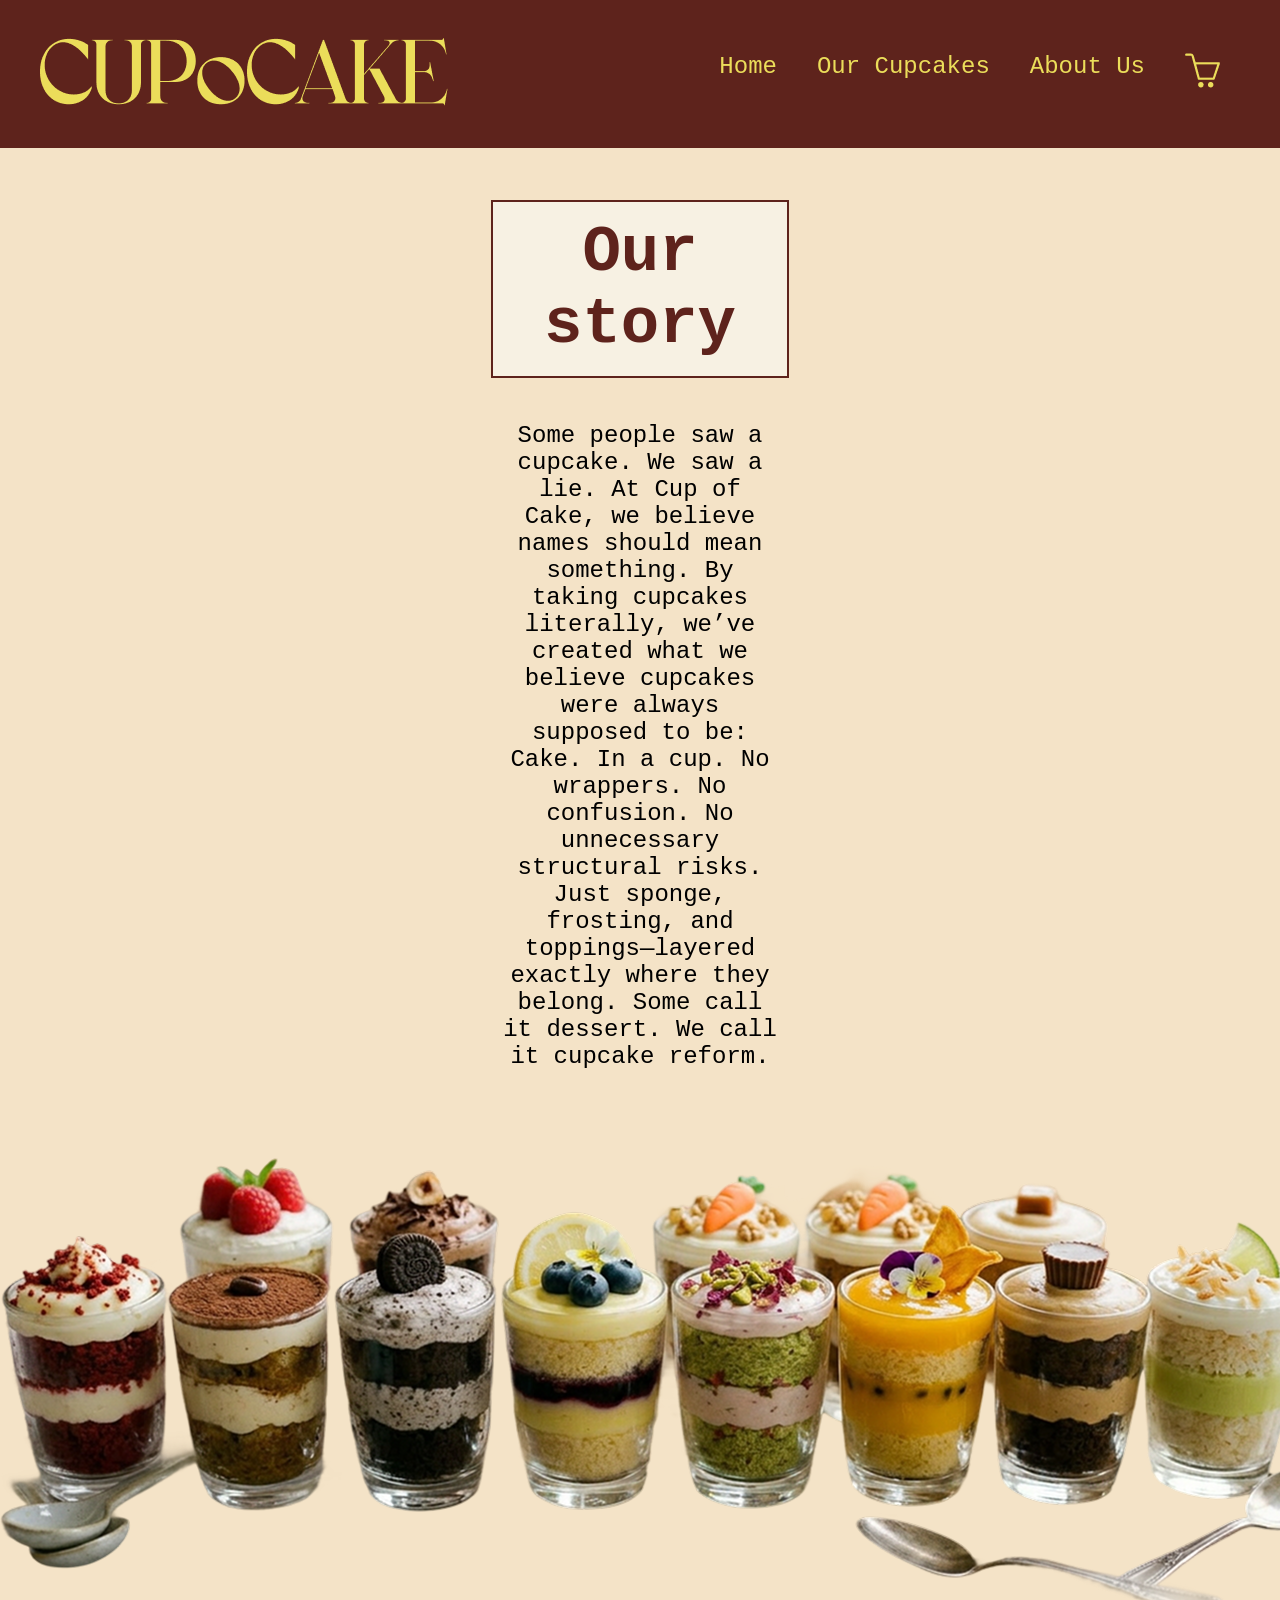
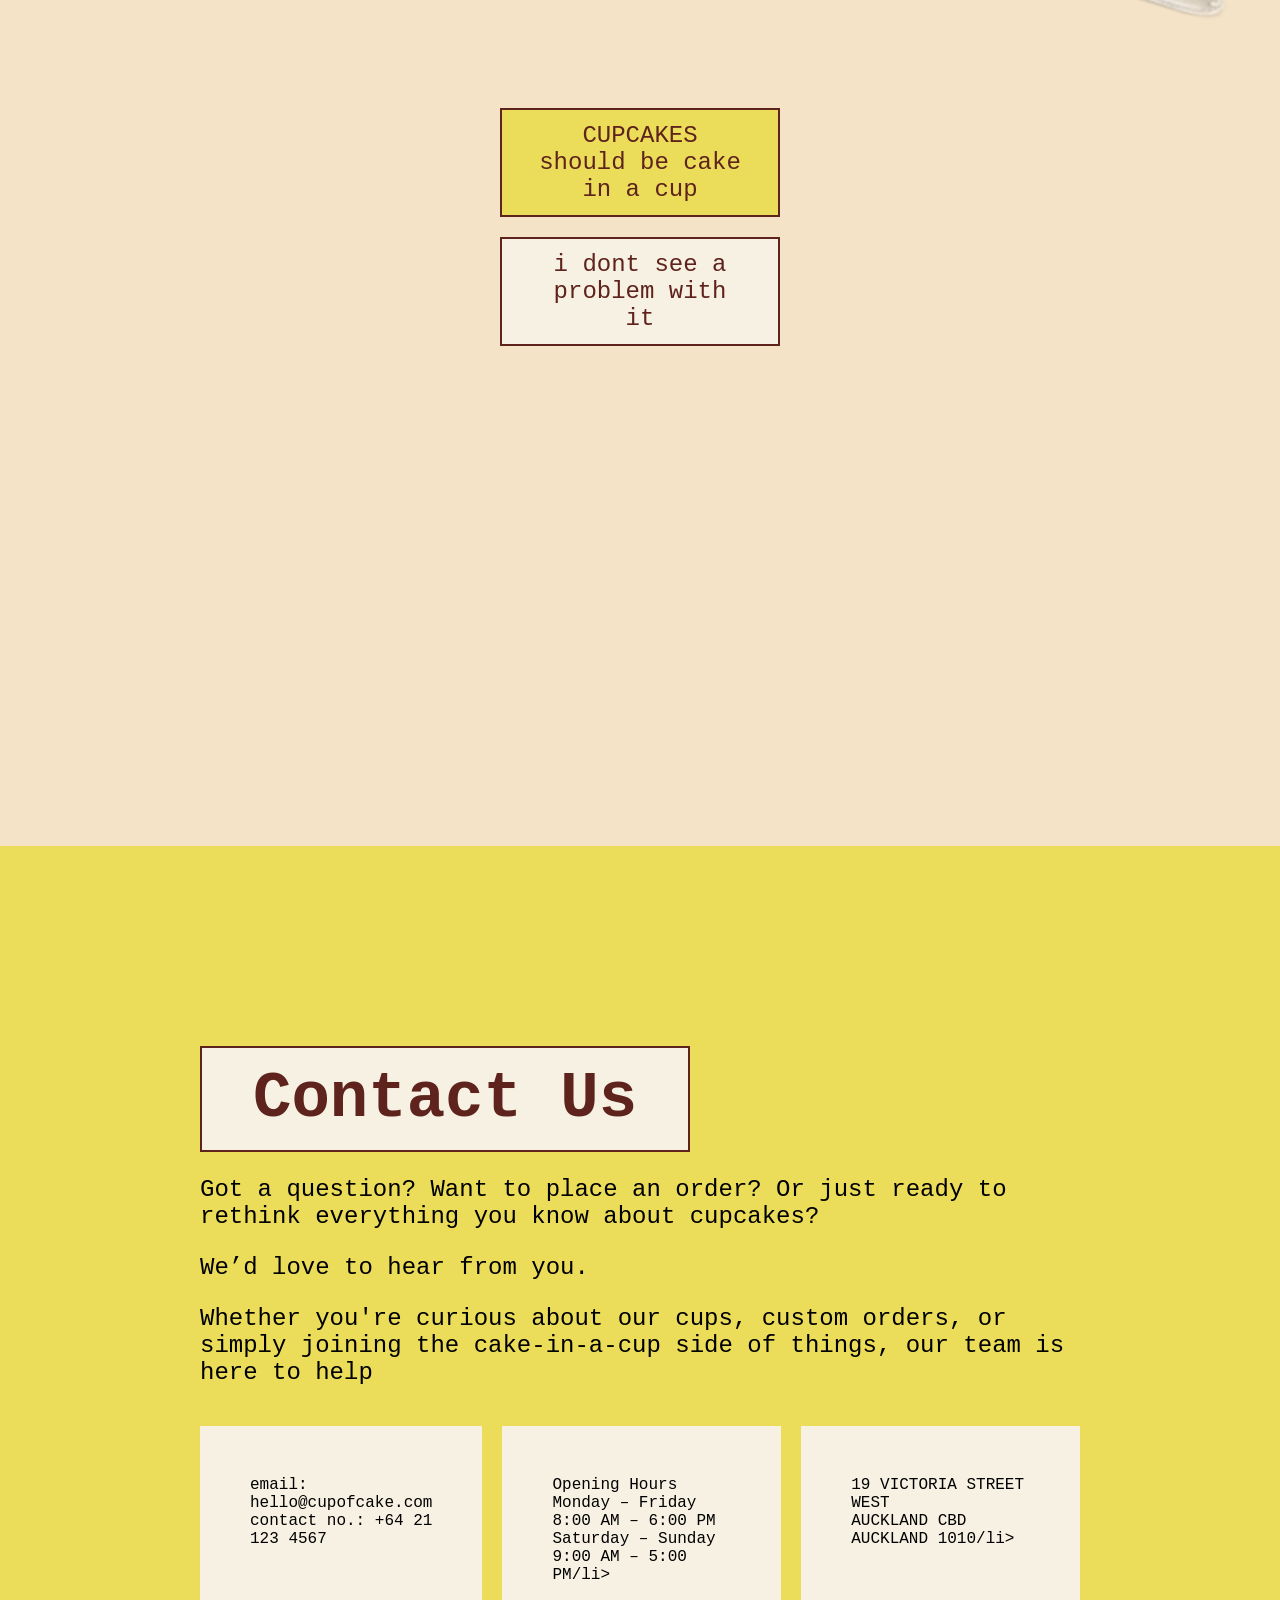
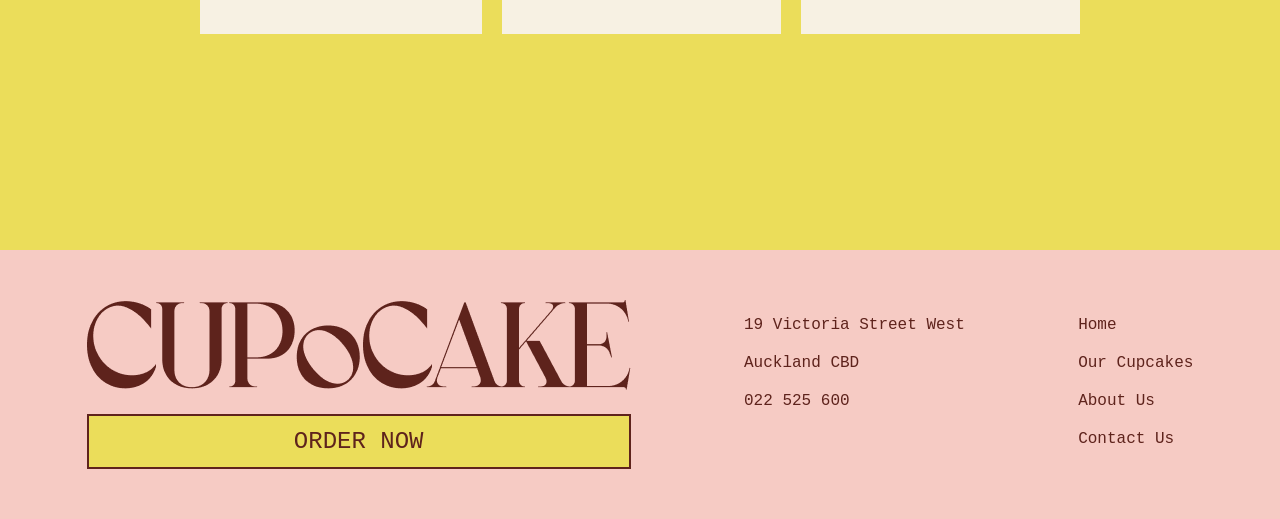
<file: about.html>
<!DOCTYPE html>
<html lang="en">
<head>
    <meta charset="UTF-8">
    <meta name="viewport" content="width=device-width, initial-scale=1.0">
    <title>About Us</title>
    <link rel="stylesheet" href="css/style.css">
    <script src="js/script.js"></script>
</head>
<body>

  <!-- NAVIGATION -->
    <header>
    <div>
      <a class="logo-hover" href="index.html"><img class="logo" src="assets/CUPoCAKE-nav.png"></a>
      <img class="menu-icon" src="assets/material-symbols-light_menu.png" alt="menu" onclick="openMenu()">
    

    <nav class="primary-navigation">
      <ul id="flex">
        <li><a href="index.html">Home</a></li>
        <li><a href="cupcakes.html">Our Cupcakes</a></li>
        <li><a href="about.html">About Us</a></li>
        <li><img src="assets/simple-line-icons_basket.png" alt=""></li>

      </ul>

    
    </nav>
    <!-- MOBILE SIDE MENU -->
<div class="overlay" id="overlay" onclick="closeMenu()"></div>

<nav class="side-menu" id="sideMenu">
  <button class="close-btn" onclick="closeMenu()">✕</button>
  <ul>
    <li><a href="index.html">Home</a></li>
    <li><a href="cupcakes.html">Our Cupcakes</a></li>
    <li><a href="about.html">About Us</a></li>
    <li><a href="#">Contact Us</a></li>
  </ul>
</nav>
<!-- MOBILE SIDE MENU -->

  </header>
<!-- NAVIGATION -->

 <section class="about-us-description">
    <h1 class="h1-white">Our story</h1>
    <p>Some people saw a cupcake.
We saw a lie.

At Cup of Cake, we believe names should mean something.
By taking cupcakes literally, we’ve created what we believe cupcakes were always supposed to be:
Cake. In a cup.

No wrappers. No confusion. No unnecessary structural risks.
Just sponge, frosting, and toppings—layered exactly where they belong.
Some call it dessert.
We call it cupcake reform.</p>
<img src="assets/about-us-cupcakes.png" alt="">

<button>CUPCAKES should be cake in a cup</button>
<button class="white-button">i dont see a problem with it</button>

  </section>

  <section class="contact-us">
    <h1 class="h1-white">Contact Us</h1>
    <div>
      <p>Got a question? Want to place an order? Or just ready to rethink everything you know about cupcakes?</p>
        <p>We’d love to hear from you.</p>
        <p>Whether you're curious about our cups, custom orders, or simply joining the cake-in-a-cup side of things, our team is here to help</p>
    </div>
    <div class="cu-card-container">
      <ul class="cu-card">
        <li>email: hello@cupofcake.com</li>
        <li>contact no.: +64 21 123 4567</li>
      </ul>
      <ul class="cu-card">
          <li>Opening Hours</li>
          <li>Monday – Friday 8:00 AM – 6:00 PM</li>
          <li>Saturday – Sunday 9:00 AM – 5:00 PM/li>
        </ul>
      <ul class="cu-card">
          <li>19 VICTORIA STREET WEST</li>
          <li>AUCKLAND CBD</li>
          <li>AUCKLAND 1010/li>
        </ul>

    </div>

  </section>
  <section>

  </section>




  <footer>
      <div class="footer-container">

        <div class="footer-button">
          <img src="assets/CUPoCAKE-logo.png" alt="logo">
          <button>ORDER NOW</button>
        </div>

        
        <div>
        <ul class="footer-list footer-item-1">
          <li>19 Victoria Street West</li>
          <li>Auckland CBD</li>
          <li>022 525 600</li>
        </ul>
        </div>

        <div>
        <ul class="footer-list footer-item-2">
          <li>Home</li>
          <li>Our Cupcakes</li>
          <li>About Us</li>
          <li>Contact Us</li>
        </ul>
        </div>
  

      </div>
    </footer>
</body>
</html>
</file>
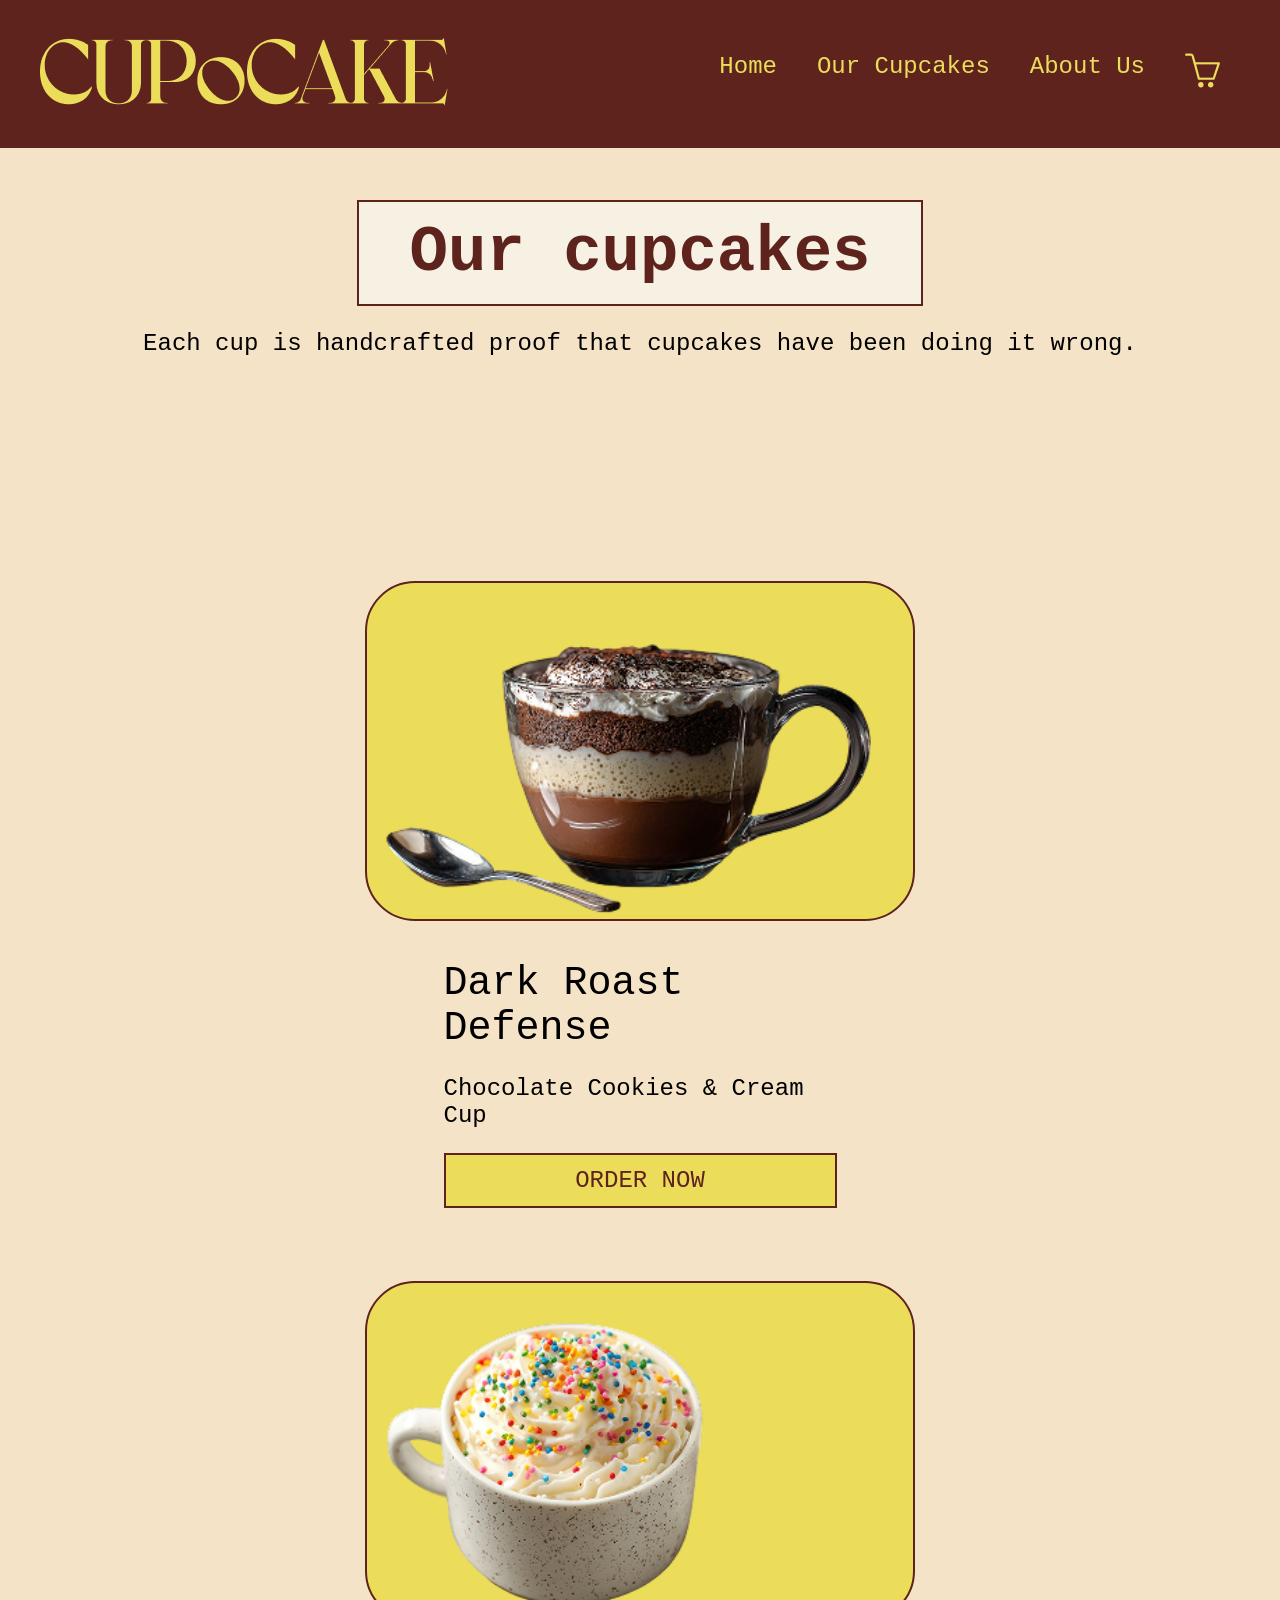
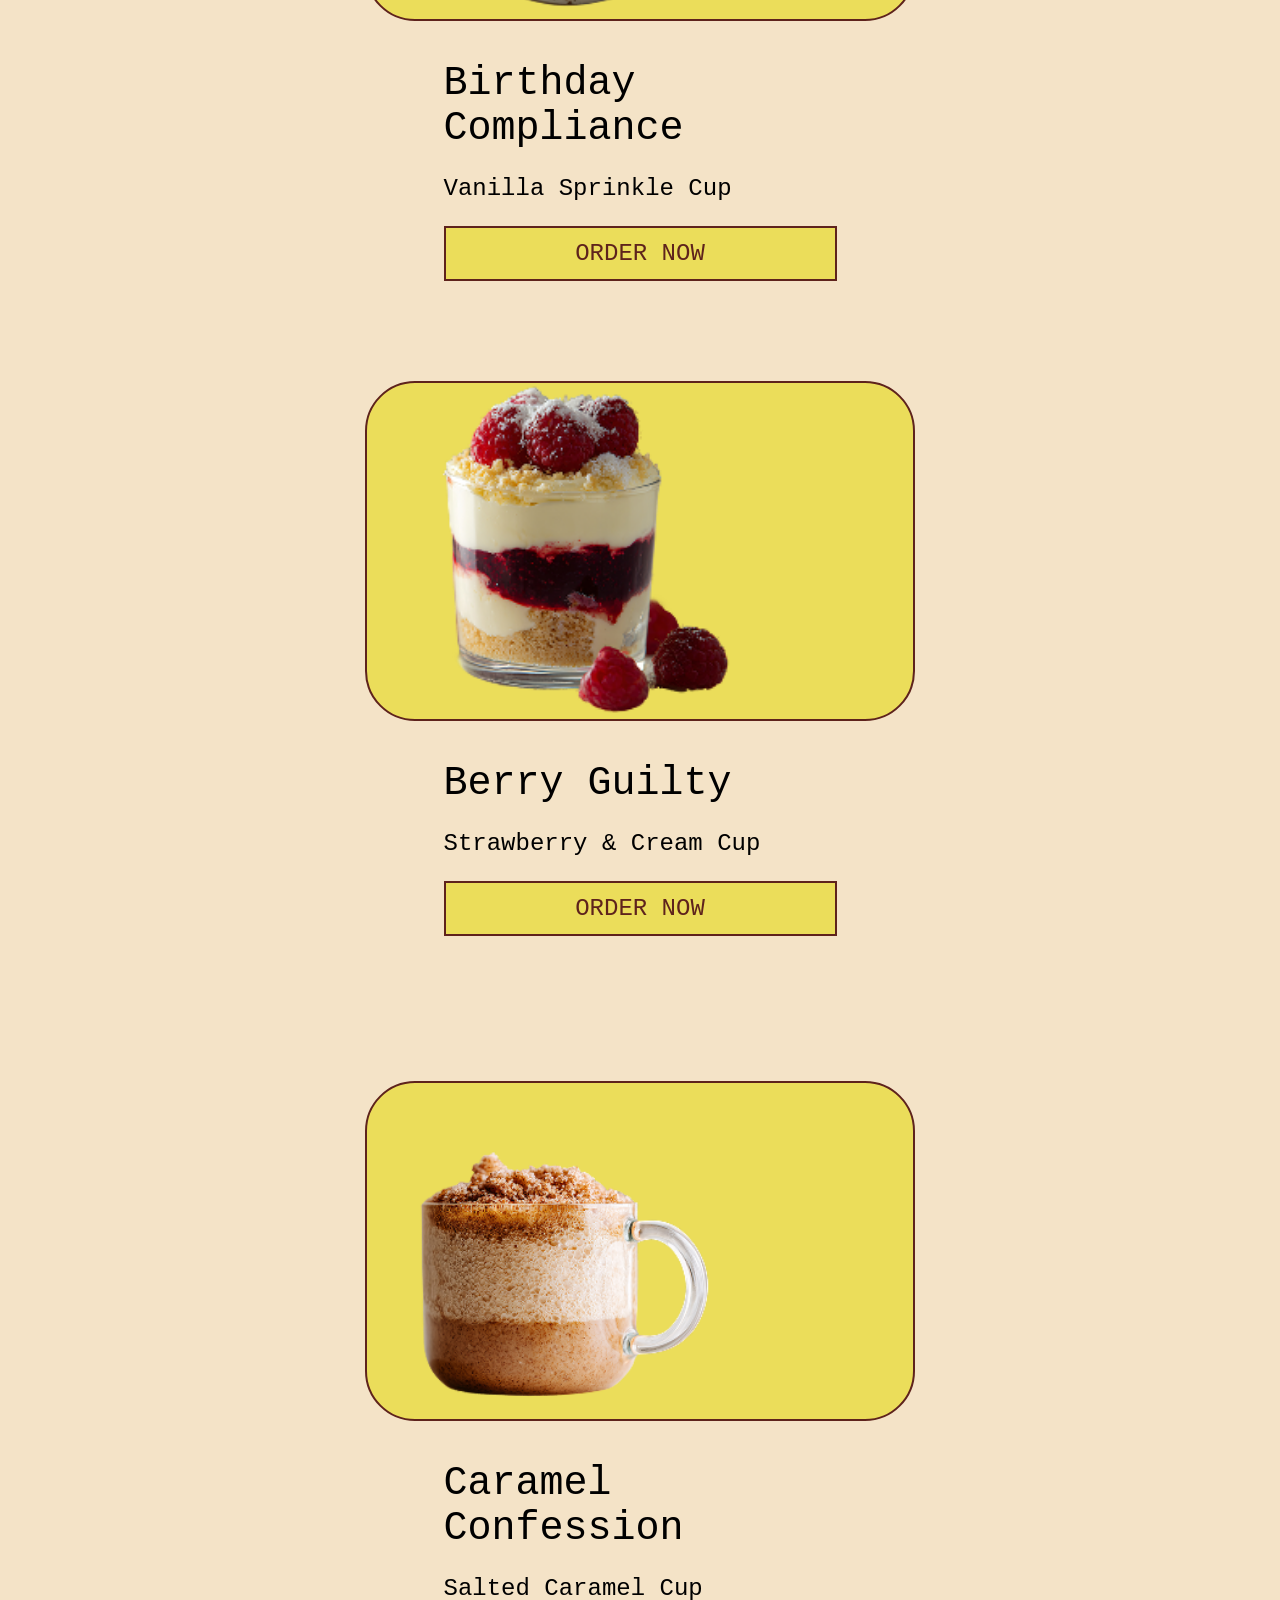
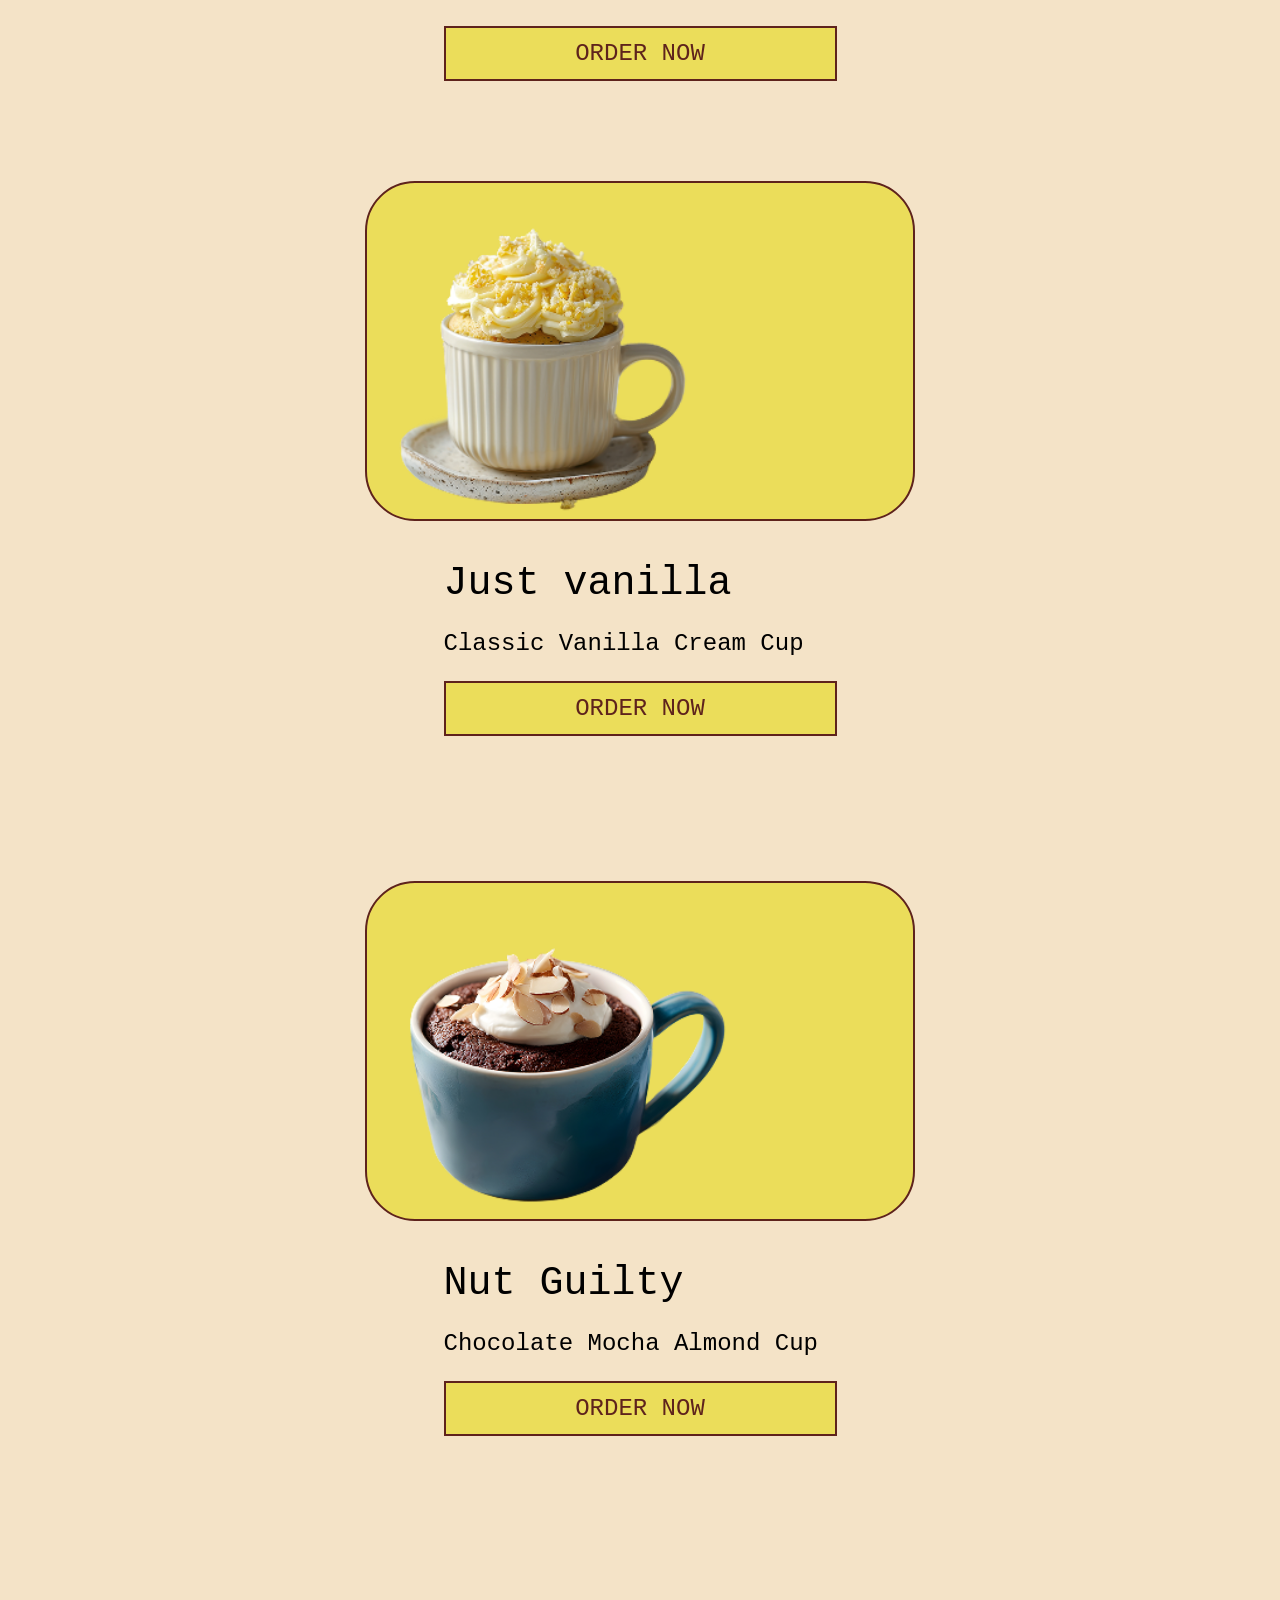
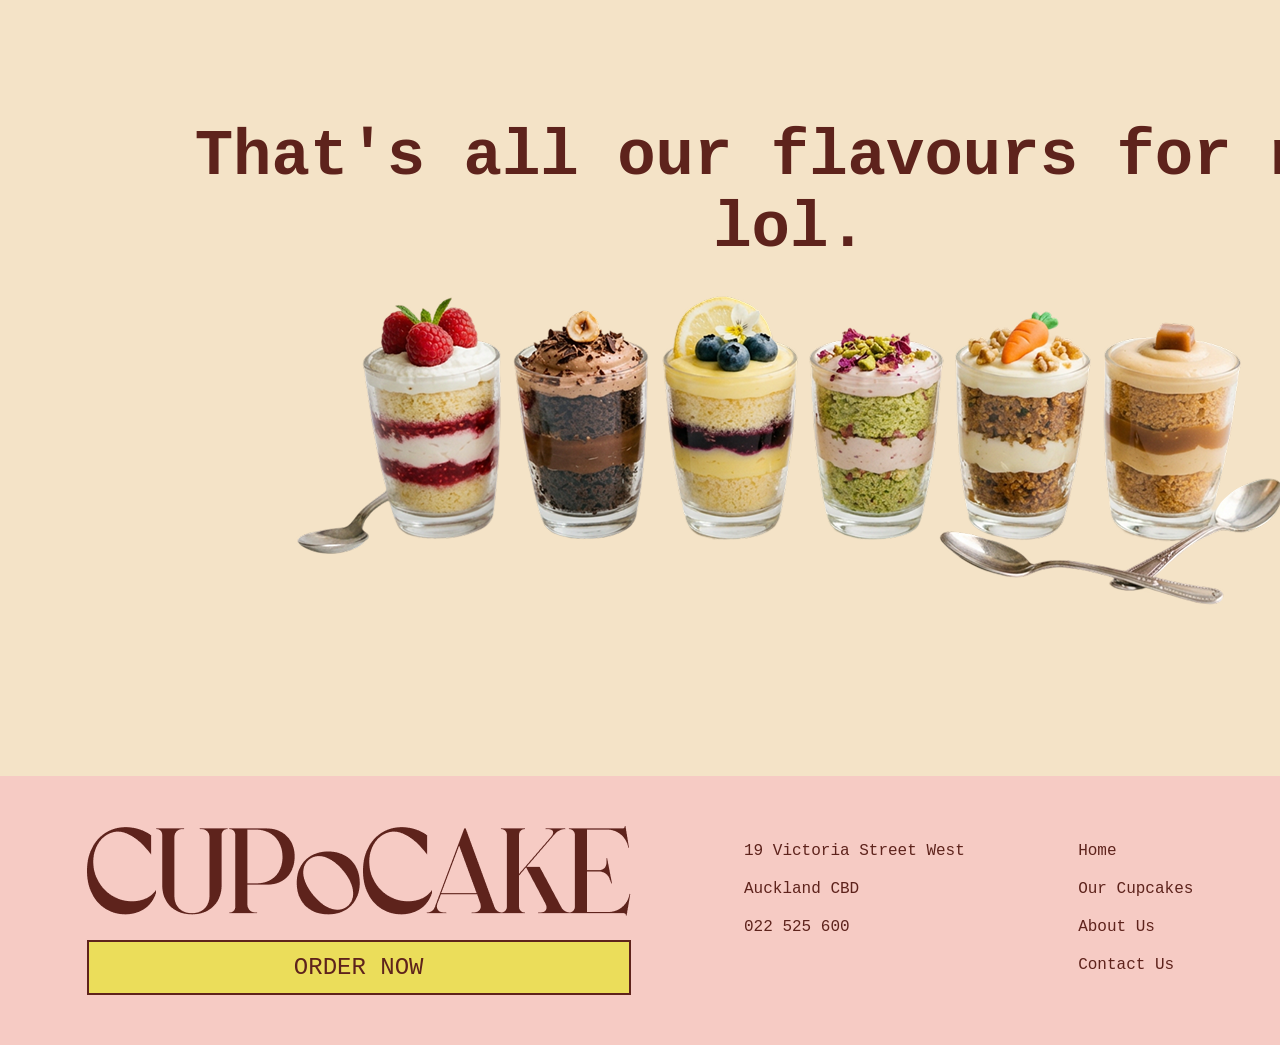
<file: cupcakes.html>
<!DOCTYPE html>
<html lang="en">
<head>
    <meta charset="UTF-8">
    <meta name="viewport" content="width=device-width, initial-scale=1.0">
    <title>CUPoCake Cupcakes</title>
    <link rel="stylesheet" href="css/style.css">
    <script src="js/script.js"></script>
</head>
<body>

<!-- NAVIGATION -->
    <header>
    <div>
      <a class="logo-hover" href="index.html"><img class="logo" src="assets/CUPoCAKE-nav.png"></a>
      <img class="menu-icon" src="assets/material-symbols-light_menu.png" alt="menu" onclick="openMenu()">
    

    <nav class="primary-navigation">
      <ul id="flex">
        <li><a href="index.html">Home</a></li>
        <li><a href="cupcakes.html">Our Cupcakes</a></li>
        <li><a href="about.html">About Us</a></li>
        <li><img src="assets/simple-line-icons_basket.png" alt=""></li>

      </ul>

    </nav>

    <!-- MOBILE SIDE MENU -->
<div class="overlay" id="overlay" onclick="closeMenu()"></div>

<nav class="side-menu" id="sideMenu">
  <button class="close-btn" onclick="closeMenu()">✕</button>
  <ul>
    <li><a href="index.html">Home</a></li>
    <li><a href="cupcakes.html">Our Cupcakes</a></li>
    <li><a href="about.html">About Us</a></li>
    <li><a href="#">Contact Us</a></li>
  </ul>
</nav>
<!-- MOBILE SIDE MENU -->

  </header>
<!-- NAVIGATION -->


  <section></section>

  <section class="short-description">
    <h1 class="h1-white">Our cupcakes</h1>
    <p>Each cup is handcrafted proof that cupcakes have been doing it wrong.</p>

  </section>

  <section class="cupcakes-menu">
    <div class="cupcakes-indi">
        <div class="cupcake-image">
            <img src="assets/darkroast-defense.png" alt="">
        </div>
        <div class="cupcake-description">
            <h3>Dark Roast Defense</h3>
            <p>Chocolate Cookies & Cream Cup</p>
            <button>ORDER NOW</button>
        </div>
    </div>

    <div class="cupcakes-indi">
        <div class="cupcake-image">
            <img src="assets/birthdaycompliance.png" alt="">
        </div>
        <div class="cupcake-description">
            <h3>Birthday Compliance</h3>
            <p>Vanilla Sprinkle Cup</p>
            <button>ORDER NOW</button>
        </div>
    </div>
    <div class="cupcakes-indi">
        <div class="cupcake-image">
            <img src="assets/berry guilty.png" alt="">
        </div>
        <div class="cupcake-description">
            <h3>Berry Guilty</h3>
            <p>Strawberry & Cream Cup</p>
            <button>ORDER NOW</button>
        </div>
    </div>
    <div class="cupcakes-indi">
        <div class="cupcake-image">
            <img src="assets/caramelconfession.png"  alt="">
        </div>
        <div class="cupcake-description">
            <h3>Caramel Confession</h3>
            <p>Salted Caramel Cup</p>
            <button>ORDER NOW</button>
        </div>
    </div>
    <div class="cupcakes-indi">
        <div class="cupcake-image">
            <img src="assets/vanilla verified.png" alt="">
        </div>
        <div class="cupcake-description">
            <h3>Just vanilla</h3>
            <p>Classic Vanilla Cream Cup</p>
            <button>ORDER NOW</button>
        </div>
    </div>
    <div class="cupcakes-indi">
        <div class="cupcake-image">
            <img src="assets/nut guilty.png" alt="">
        </div>
        <div class="cupcake-description">
            <h3>Nut Guilty</h3>
            <p>Chocolate Mocha Almond Cup</p>
            <button>ORDER NOW</button>
        </div>
    </div>
    </section>

  <section class= "filler">
  <h1>That's all our flavours for now lol.</h1>
  <img src="assets/cupcakes-png.png" alt="">

  </section>

    <footer>
      <div class="footer-container">

        <div class="footer-button">
          <img src="assets/CUPoCAKE-logo.png" alt="logo">
          <button>ORDER NOW</button>
        </div>

        
        <div>
        <ul class="footer-list footer-item-1">
          <li>19 Victoria Street West</li>
          <li>Auckland CBD</li>
          <li>022 525 600</li>
        </ul>
        </div>

        <div>
        <ul class="footer-list footer-item-2">
          <li>Home</li>
          <li>Our Cupcakes</li>
          <li>About Us</li>
          <li>Contact Us</li>
        </ul>
        </div>
  

      </div>
    </footer>
    
    
</body>
</html>
</file>
<file: css/style.css>
:root {
    --cherrybrown: #5E231C;
    --yellow: #EBDD5A;
    --pink: #F6CBC4; 
    --bgcolour: #F4E3C7; 
    --offwhite: #F7F1E3; 
}

* {
    box-sizing: border-box;
    font-family: 'Courier New', Courier, monospace;
}

body {
    margin: 0;
    background-color: var(--bgcolour);
}
a {
    text-decoration: none;
    color: var(--yellow)
}
.a-brown {
    color: var(--cherrybrown);
}
.a-brown:hover {
    color: var(--cherrybrown);
}
a:hover {
    color: var(--pink);
    border: var(--pink) solid 2px;
    padding: 10px;
}
.logo-hover:hover{
    border: none;
    padding: 0;
}

section {
    width: 100%;
}



button {
    background-color: var(--yellow);
    padding: 12px 34px;
    border: 2px solid var(--cherrybrown);
    color: var(--cherrybrown);
    font-size: 1.5rem;
    max-width: 550px;
}
button:hover{
    background-color: var(--pink);
}
.white-button {
    background-color: var(--offwhite);
}

section {
    width: 100%;
}
/* NAVIGATION */

header {
    background-color: var(--cherrybrown);
    position: fixed;
    display: flex;
    width: 100%;
    height: 148px;
    padding: 20px 40px;
}
header div {
    display: flex;
    width: 100%;
    justify-content: space-between;
    align-items: center;
}
.menu-icon {
    display: none;
}
.side-menu {
    display: none;
}
.overlay {
  display: none;
  position: fixed;
  inset: 0;
  background: rgba(0, 0, 0, 0.4);
  z-index: 50;
}

#flex {
    display: flex;
    flex-direction: row;
    justify-content: space-between;
}
#flex li {
    list-style: none;
    color: var(--yellow);
    font-size: 1.5rem;
    padding: 20px;
}



/* HOME PAGE */
.hero, .reviews {
    /* text-align: center;8=*/
    display: flex;
    flex-direction: column;
    align-items: center;
    justify-content: center;
    gap: 40px;
    min-height: 100vh;
    padding: 100px;
    text-align: center;
}
.hero img {
    max-width: 100%;
    object-fit: contain;
}
.welcoming, .deliver {
    display: grid;
    grid-template-columns: 1fr 1fr;
    grid-template-rows: 1fr;
    align-items: center;
    background-color: var(--pink);
    min-height: 100vh;
}
.deliver{
    background-color: var(--bgcolour);
}
.deliver img {
    max-width: 100%;
    display: block;
    margin: 0 auto;
}
.welcome-message, .deliver div {
    display: flex;
    flex-direction: column;
    padding: 200px;
    gap: 20px;
    justify-content: center;
    align-items: center;
}
.cup{
    background-image: url(/assets/welcoming-cupcake.jpg);
    background-size: cover;
    background-position: center;
    height: 100%
}
.bestseller {
    background-color: var(--cherrybrown);
    display: flex;
    height: 100vh;
    flex-direction: column;
    justify-content: center;
    padding: 100px;
    align-items: center;
    gap: 50px;
}
.featured-cupcake {
    background-image: url(/assets/featured-cupcake.png);
    background-size: cover;
    background-position: center;
    border-radius: 50px;
    color: var(--yellow);
    height: 100%;
}
.featured-cupcake-content {
display: flex;
padding: 50px;
flex-direction: column;
align-items: center;
}
.reviews {
background-color: var(--yellow);
}

/* TYPOGRAPHY */
h1 {
    color: var(--cherrybrown);
    font-size: 4rem;
    margin: 0;
}
.h1-white {
    background-color: var(--offwhite);
    border: var(--cherrybrown) solid 2px;
    padding: 15px 51px;
    display: inline-flex;
}
.h1-yellow {
    color: var(--yellow);
    font-weight: 200;
    border: var(--yellow) solid 2px;
    padding: 15px 51px;

}
h2 {
    font-size: 3rem;
    margin: 0;
}
h3 {
    font-size: 2.5rem;
    font-weight: 200;
    margin-bottom: 0px;
}
p {
    font-size: 1.5rem;
}
/* CUPCAKES PAGE */

.short-description {
    display: block;
    padding-top: 200px;
    text-align: center;
}

.cupcakes-menu {
    padding: 200px;
    display: flex;
    gap: 210px;
    flex-wrap: wrap;
    justify-content: space-evenly
}

.cupcakes-indi {
    display: flex;
    flex-direction: column;
    width: 393px;
}

.cupcake-image {
    background-color: var(--yellow);
    border-radius: 50px;
    border: solid 2px var(--cherrybrown);
    width: 550px;
    height:340px;
    align-self: center;
}
.cupcake-image:hover{
    background-color: var(--pink);
}

.cupcake-image img {
    display: flex;
    justify-content: center;
    align-self: center;
    height: 100%;
}
.cupcake-description {
    display: flex;
    flex-direction: column;
    max-width: 500px;
    max-height: 150px;
}
.filler {
    text-align: center;
    margin: 150px;
}
.filler img {
    max-width: 100%;
}

/* ABOUT US */

.about-us-description {
    display: flex;
    flex-direction: column;
    gap: 20px;
    padding: 500px;
    align-items: center;
    padding-top: 200px;
    text-align: center;
}
.contact-us {
    background-color: var(--yellow);
    padding: 200px;

}
.cu-card {
    background-color: var(--offwhite);
    list-style: none;
    width: 500px;
    align-items: center;
    justify-content: center;
    padding: 50px;
}
.cu-card li {
    display: flex;
    flex-direction: column;
    gap: 200px;
}
.cu-card-container {
    display: flex;
    gap: 20px;
    justify-content: center;
}

/* FOOTER */

footer {
    background-color: var(--pink);
    width: 100%;
    display: block;
    padding: 50px;
}

.footer-container {
    width: 100%;
    display: flex;
    justify-content: space-around;
}
.footer-button {
    display: flex;
    flex-direction: column;
    gap: 24px;
}
.footer-button img {
    max-width: 100%;
}
.footer-list{
    display: flex;
    flex-direction: column;
    gap: 20px;
}
.footer-list li{
    color: var(--cherrybrown);
    display: flex;
    flex-direction: column;
    gap: 20px;
}



/* MEDIA QUERIES */

@media screen and (max-width: 1066px) {


/* MOBILE SIDE MENU */
 

 
.side-menu {
  display: block;
  position: fixed;
  top: 0;
  right: -280px;
  width: 260px;
  height: 100%;
  background-color: var(--cherrybrown);
  z-index: 100;
  padding: 30px 24px;
  transition: right 0.3s ease;
}
 
.side-menu.open {
  right: 0;
}
 
.side-menu ul {
  list-style: none;
  padding: 0;
  margin-top: 20px;
}
 
.side-menu ul li {
  border-bottom: 1px solid rgba(235, 221, 90, 0.2);
}
 
.side-menu ul li a {
  display: block;
  padding: 16px 0;
  color: var(--yellow);
  font-size: 1.4rem;
  text-decoration: none;
}
 
.side-menu ul li a:hover {
  color: var(--pink);
  border: none;
  padding: 16px 0;
}
 
.close-btn {
  background: none;
  border: none;
  color: var(--yellow);
  font-size: 1.5rem;
  cursor: pointer;
  padding: 0;
  max-width: fit-content;
}
 
.close-btn:hover {
  background: none;
  color: var(--pink);
}


.primary-navigation {
    display: none;
}
.menu-icon {
    display: block;
}


.welcoming {
    background-color: var(--pink);
    display: grid;
    grid-template-columns: 1fr 1fr;
    align-items: center;
}
.welcoming, .deliver {
    display: grid;
    grid-template-columns: 1fr;
    grid-template-rows: 1fr 1fr;
}
.footer-container {
    flex-direction: column;
    gap: 40px;
}
.hero {
    padding: 10px;
}

@media screen and (max-width: 1314px) {

.welcome-message {
    padding: 100px
}
}
}
</file>
